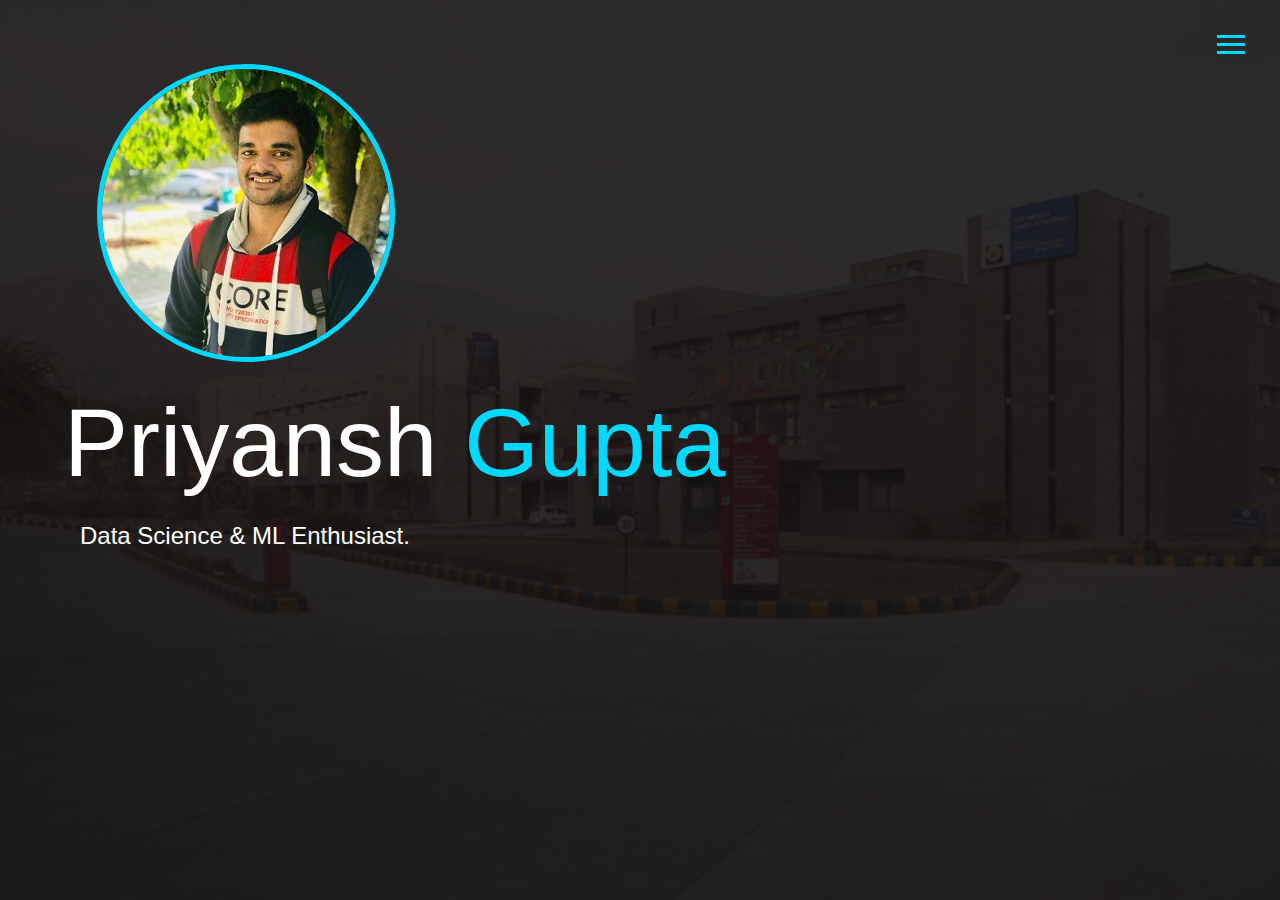
<file: index.html>
<!DOCTYPE html>
<html lang="en">

<head>
  <meta charset="UTF-8">
  <meta name="viewport" content="width=device-width, initial-scale=1.0">
  <meta http-equiv="X-UA-Compatible" content="ie=edge">
  <link rel="stylesheet" href="https://use.fontawesome.com/releases/v5.2.0/css/all.css" integrity="sha384-hWVjflwFxL6sNzntih27bfxkr27PmbbK/iSvJ+a4+0owXq79v+lsFkW54bOGbiDQ"
    crossorigin="anonymous">

  <link rel="stylesheet" href="css/main.css">
  <title>Welcome To My Portfolio</title>
</head>

<body id="bg-img">
  <header>
    <div class="menu-btn">
      <h1><div class="btn-line"></div>
      <div class="btn-line"></div>
      <div class="btn-line"></div></h1>
    </div>

    <nav class="menu">
      <div class="menu-branding">
        <div class="portrait"></div>
      </div>
      <ul class="menu-nav">
        <li class="nav-item current">
          <a href="index.html" class="nav-link">
            Home
          </a>
        </li>
        <li class="nav-item">
          <a href="about.html" class="nav-link">
            About Me
          </a>
        </li>        
        <li class="nav-item">
          <a href="skills.html" class="nav-link">
            Skills
          </a>
        </li>
        <li class="nav-item">
          <a href="work.html" class="nav-link">
            My Projects
          </a>
        </li>
        <li class="nav-item">
          <a href="contact.html" class="nav-link">
            How To Reach Me
          </a>
        </li>
      </ul>
    </nav>
  </header>

  <main id="home">
    <div class="about-info">
      <img src="img/portrait.jpg" alt="Priyansh Gupta" class="bio-image">
    </div><br>
    <h1 class="lg-heading">
      Priyansh
      <span class="text-secondary">Gupta</span>
    </h1>  
    <h2 class="sm-heading">
      Data Science & ML Enthusiast.
    </h2>
    <div class="icons">
      <a href="https://twitter.com/priyans78593745">
        <i class="fab fa-twitter fa-2x"></i>
      </a>
      <a href="https://www.facebook.com/priyansh.gupta.351756">
        <i class="fab fa-facebook fa-2x"></i>
      </a>
      <a href="https://www.linkedin.com/in/priyansh-gupta-649048159/">
        <i class="fab fa-linkedin fa-2x"></i>
      </a>
      <a href="https://github.com/priyansh19">
        <i class="fab fa-github fa-2x"></i>
      </a>
    </div>

  </main>

  <script src="js/main.js"></script>
</body>

</html>
</file>
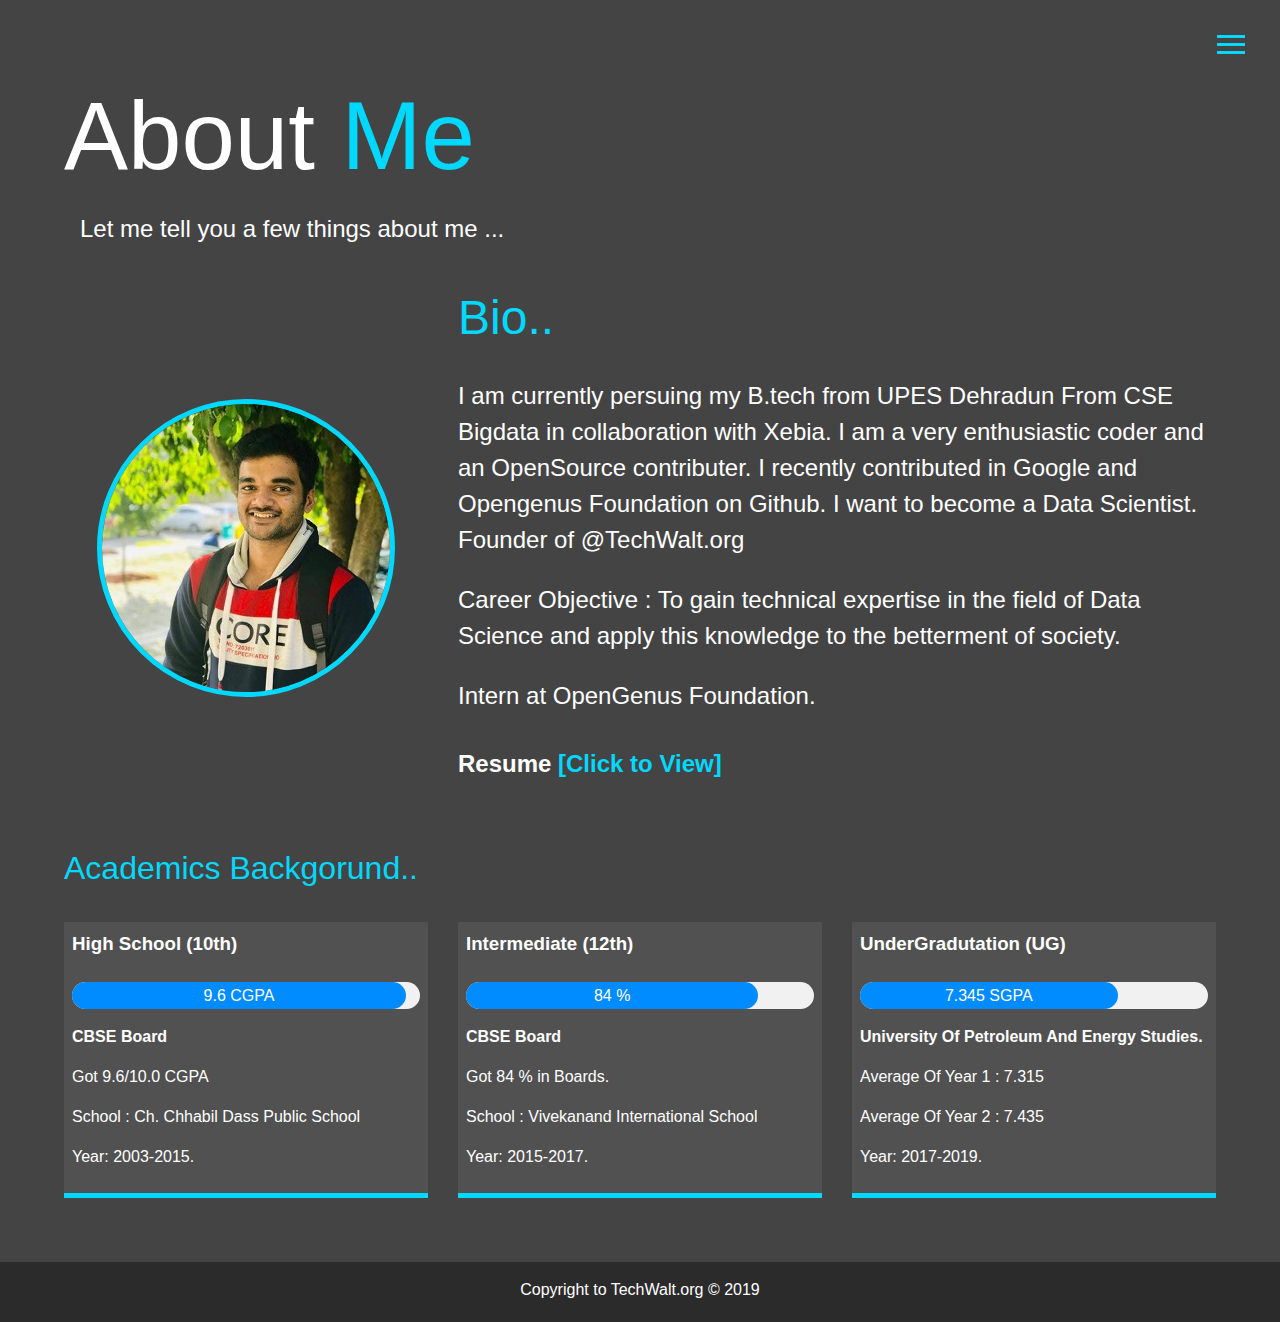
<file: about.html>
<!DOCTYPE html>
<html lang="en">

<head>
  <meta charset="UTF-8">
  <meta name="viewport" content="width=device-width, initial-scale=1.0">
  <meta http-equiv="X-UA-Compatible" content="ie=edge">
  <link rel="stylesheet" href="https://use.fontawesome.com/releases/v5.2.0/css/all.css" integrity="sha384-hWVjflwFxL6sNzntih27bfxkr27PmbbK/iSvJ+a4+0owXq79v+lsFkW54bOGbiDQ"
    crossorigin="anonymous">

  <link rel="stylesheet" href="css/main.css">
  <title>About Me</title>
  <style>
      .w3-light-grey,.w3-hover-light-grey:hover,.w3-light-gray,.w3-hover-light-gray:hover{color:rgb(29, 4, 255)!important;background-color:#f1f1f1!important}
      .w3-round-xlarge{border-radius:16px}
      .w3-container,.w3-panel{padding:0.1em 16px}
      .w3-blue,.w3-hover-blue:hover{color:#fff!important;background-color:rgb(0, 140, 255)!important}
      .w3-round-xlarge{border-radius:24px}.w3-round-xxlarge{border-radius:48px}
    </style>
</head>

<body>
  <header>
    <div class="menu-btn">
      <div class="btn-line"></div>
      <div class="btn-line"></div>
      <div class="btn-line"></div>
    </div>

    <nav class="menu">
      <div class="menu-branding">
        <div class="portrait"></div>
      </div>
      <ul class="menu-nav">
        <li class="nav-item">
          <a href="index.html" class="nav-link">
            Home
          </a>
        </li>
        <li class="nav-item current">
          <a href="about.html" class="nav-link">
            About Me
          </a>
        </li>
        <li class="nav-item">
          <a href="skills.html" class="nav-link">
            Skills
          </a>
        </li>
        <li class="nav-item">
          <a href="work.html" class="nav-link">
            My Work
          </a>
        </li>
        <li class="nav-item">
          <a href="contact.html" class="nav-link">
            How To Reach Me
          </a>
        </li>
      </ul>
    </nav>
  </header>

  <main id="about">
    <h1 class="lg-heading">
      About
      <span class="text-secondary">Me</span>
    </h1>
    <h2 class="sm-heading">
      Let me tell you a few things about me ...
    </h2>
    <div class="about-info">
      <img src="img/portrait.jpg" alt="Priyansh Gupta" class="bio-image">

      <div class="bio">
        <h1 class="text-secondary">Bio..</h1>
        <p>I am currently persuing my B.tech from UPES Dehradun From CSE Bigdata in collaboration with Xebia. I am a very enthusiastic coder and an OpenSource contributer. I recently contributed in Google and Opengenus Foundation on Github. I want to become a Data Scientist. Founder of @TechWalt.org </p>
        <p>Career Objective : To gain technical expertise in the field of Data Science and apply this knowledge to the betterment of society. </p>
        <p>Intern at OpenGenus Foundation.</p>
        <a href="https://drive.google.com/file/d/1FmGjwcOdOoBqLWtFP8mPF76doICd1Rr1/view?usp=sharing"><h4 class="lg-heading">Resume <span class="text-secondary"> [Click to View]</span>
    </h4></a>
      </div>
      <h1 span class="text-secondary">Academics Backgorund..</span></h1>
    </div>
    <div class="about-info">
      <div class="job job-1">
          <h3><b>High School (10th)</b></h3><br>
          <div class="w3-light-grey w3-round-xlarge">
              <div class="w3-container w3-blue w3-round-xlarge" style="width:96%"><center>9.6 CGPA</center></div>
            </div>
          <p><b>CBSE Board</b></p>
          <p>Got 9.6/10.0 CGPA</p>
          <p>School : Ch. Chhabil Dass Public School</p>
          <p>Year: 2003-2015.</p>
        </div>
        <div class="job job-2">
            <h3><b>Intermediate (12th)</b></h3><br>
            <div class="w3-light-grey w3-round-xlarge">
                <div class="w3-container w3-blue w3-round-xlarge" style="width:84%"><center>84 %</center></div>
              </div>
            <p><b>CBSE Board</b></p>
            <p>Got 84 % in Boards.</p>
            <p>School : Vivekanand International School</p>
            <p>Year: 2015-2017.</p>
        </div>
       <div class="job job-3">
          <h3><b>UnderGradutation (UG)</b></h3><br>
          <div class="w3-light-grey w3-round-xlarge">
              <div class="w3-container w3-blue w3-round-xlarge" style="width:74%"><center>7.345 SGPA</center></div>
            </div>
          <p><b>University Of Petroleum And Energy Studies.</b></p>
          <p>Average Of Year 1 : 7.315</p>
          <p>Average Of Year 2 : 7.435</p>
          <p>Year: 2017-2019.</p>
        </div>  

    </div>
  </main>

  <footer id="main-footer">
    Copyright to TechWalt.org  &copy; 2019
  </footer>

  <script src="js/main.js"></script>
</body>

</html>
</file>
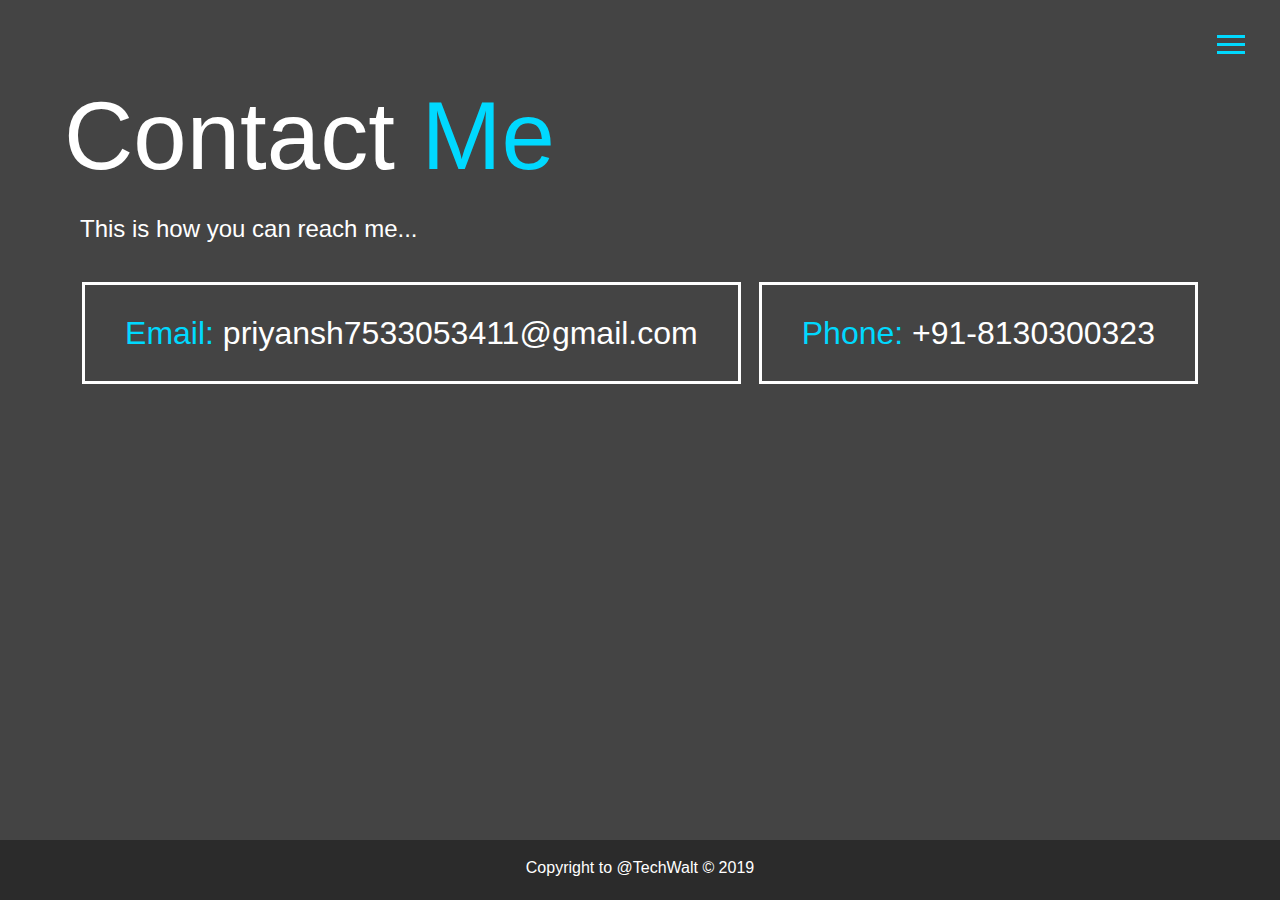
<file: contact.html>
<!DOCTYPE html>
<html lang="en">

<head>
  <meta charset="UTF-8">
  <meta name="viewport" content="width=device-width, initial-scale=1.0">
  <meta http-equiv="X-UA-Compatible" content="ie=edge">
  <link rel="stylesheet" href="https://use.fontawesome.com/releases/v5.2.0/css/all.css" integrity="sha384-hWVjflwFxL6sNzntih27bfxkr27PmbbK/iSvJ+a4+0owXq79v+lsFkW54bOGbiDQ"
    crossorigin="anonymous">

  <link rel="stylesheet" href="css/main.css">
  <title>Contact Me</title>
</head>

<body>
  <header>
    <div class="menu-btn">
      <div class="btn-line"></div>
      <div class="btn-line"></div>
      <div class="btn-line"></div>
    </div>

    <nav class="menu">
      <div class="menu-branding">
        <div class="portrait"></div>
      </div>
      <ul class="menu-nav">
        <li class="nav-item">
          <a href="index.html" class="nav-link">
            Home
          </a>
        </li>
        <li class="nav-item">
          <a href="about.html" class="nav-link">
            About Me
          </a>
        </li>
        <li class="nav-item">
          <a href="skills.html" class="nav-link">
            Skills
          </a>
        </li>
        <li class="nav-item">
          <a href="work.html" class="nav-link">
            My Work
          </a>
        </li>
        <li class="nav-item current">
          <a href="contact.html" class="nav-link">
            How To Reach Me
          </a>
        </li>
      </ul>
    </nav>
  </header>

  <main id="contact">
    <h1 class="lg-heading">
      Contact
      <span class="text-secondary">Me</span>
    </h1>
    <h2 class="sm-heading">
      This is how you can reach me...
    </h2>
    <div class="boxes">
      <div>
        <span class="text-secondary">Email: </span> priyansh7533053411@gmail.com
      </div>
      <div>
        <span class="text-secondary">Phone: </span> +91-8130300323
      </div>
    </div>
  </main>

  <footer id="main-footer">
    Copyright to @TechWalt &copy; 2019
  </footer>

  <script src="js/main.js"></script>
</body>

</html>
</file>
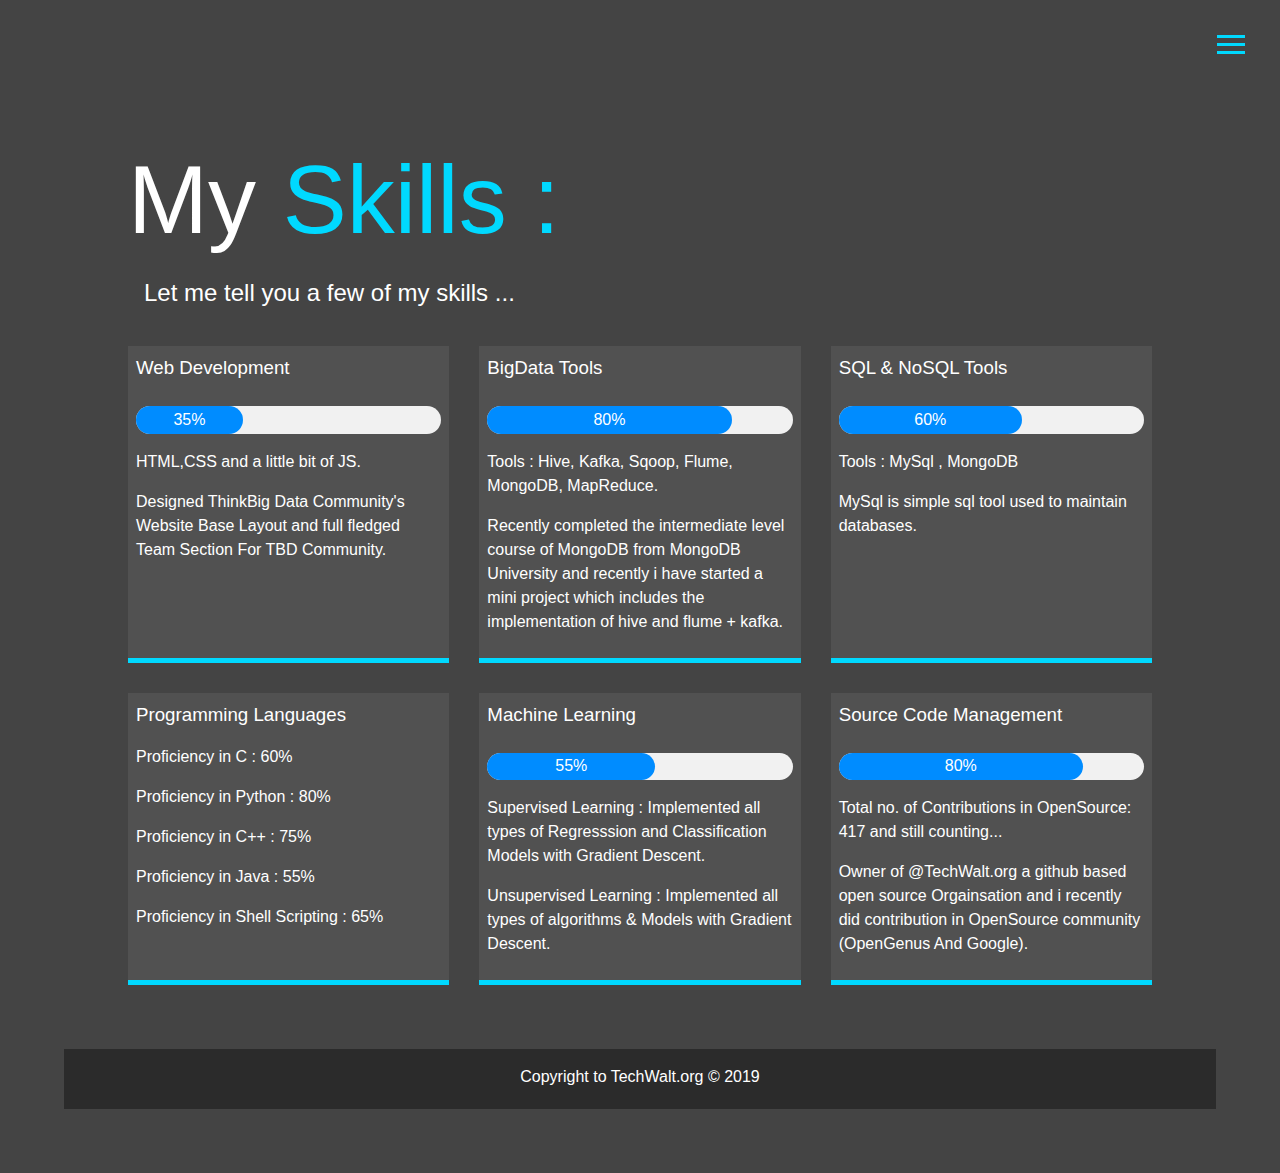
<file: skills.html>
<!DOCTYPE html>
<html lang="en">

<head>
  <meta charset="UTF-8">
  <meta name="viewport" content="width=device-width, initial-scale=1.0">
  <meta http-equiv="X-UA-Compatible" content="ie=edge">
  <link rel="stylesheet" href="https://use.fontawesome.com/releases/v5.2.0/css/all.css" integrity="sha384-hWVjflwFxL6sNzntih27bfxkr27PmbbK/iSvJ+a4+0owXq79v+lsFkW54bOGbiDQ"
    crossorigin="anonymous">

  <link rel="stylesheet" href="css/main.css">
  <title>About Me</title>
  <style>
    .w3-light-grey,.w3-hover-light-grey:hover,.w3-light-gray,.w3-hover-light-gray:hover{color:#000!important;background-color:#f1f1f1!important}
    .w3-round-xlarge{border-radius:16px}
    .w3-container,.w3-panel{padding:0.1em 16px}
    .w3-blue,.w3-hover-blue:hover{color:#fff!important;background-color:rgb(0, 140, 255)!important}
    .w3-round-xlarge{border-radius:16px}.w3-round-xxlarge{border-radius:32px}
    
  </style>
</head>

<body>
  <header>
    <div class="menu-btn">
      <div class="btn-line"></div>
      <div class="btn-line"></div>
      <div class="btn-line"></div>
    </div>

    <nav class="menu">
      <div class="menu-branding">
        <div class="portrait"></div>
      </div>
      <ul class="menu-nav">
        <li class="nav-item">
          <a href="index.html" class="nav-link">
            Home
          </a>
        </li>
        <li class="nav-item current">
          <a href="about.html" class="nav-link">
            About Me
          </a>
        </li>
        <li class="nav-item">
          <a href="skills.html" class="nav-link">
            Skills
          </a>
        </li>
        <li class="nav-item">
          <a href="work.html" class="nav-link">
            My Work
          </a>
        </li>
        <li class="nav-item">
          <a href="contact.html" class="nav-link">
            How To Reach Me
          </a>
        </li>
      </ul>
    </nav>
  </header>

  <main id="skills">
    <main id="about">
      <h1 class="lg-heading">
        My
        <span class="text-secondary">Skills :</span>
      </h1>
      <h2 class="sm-heading">
        Let me tell you a few of my skills ...
      </h2>
      <p></p>
      <div class="about-info">
        <div class="job job-1">

          <h3>Programming Languages </h3>
          <p> Proficiency in C : 60% </p>
          <p> Proficiency in Python : 80% </p>
          <p> Proficiency in C++ : 75% </p>
          <p> Proficiency in Java : 55% </p>
          <p> Proficiency in Shell Scripting : 65% </p>
          <p><p>
        </div>
        <div class="job job-2">
          <h3>Machine Learning </h3><br>
          <div class="w3-light-grey w3-round-xlarge">
              <div class="w3-container w3-blue w3-round-xlarge" style="width:55%"><center>55%</center></div>
            </div>
          <p>Supervised Learning : Implemented all types of Regresssion and Classification Models with Gradient Descent.</p>
          <p>Unsupervised Learning : Implemented all types of algorithms & Models with Gradient Descent.</p>
        </div>
  
        <div class="job job-3">
          <h3>Source Code Management</h3><br>
          <div class="w3-light-grey w3-round-xlarge">
              <div class="w3-container w3-blue w3-round-xlarge" style="width:80%"><center>80%</center></div>
            </div>
          <p> Total no. of Contributions in OpenSource: 417 and still counting... </p>
          <p>Owner of @TechWalt.org a github based open source Orgainsation and i recently did contribution in OpenSource community (OpenGenus And Google). </p>
        </div>
        
        <div class="job job-4">
          <h3>Web Development</h3><br>
          <div class="w3-light-grey w3-round-xlarge">
              <div class="w3-container w3-blue w3-round-xlarge" style="width:35%"><center>35%</center></div>
            </div>
          <p>HTML,CSS and a little bit of JS.</p>
          <p>Designed ThinkBig Data Community's Website Base Layout and full fledged Team Section For TBD Community.</p>
        </div>
  
        <div class="job job-5">
          <h3>BigData Tools </h3><br>
          <div class="w3-light-grey w3-round-xlarge">
              <div class="w3-container w3-blue w3-round-xlarge" style="width:80%"><center>80%</center></div>
            </div>
          <p>Tools : Hive, Kafka, Sqoop, Flume, MongoDB, MapReduce.</p>
          <p>Recently completed the intermediate level course of MongoDB from MongoDB University and recently i have started a mini project which includes the implementation of hive and flume + kafka. </p>
        </div>
        <div class="job job-6">
          <h3>SQL & NoSQL Tools </h3><br>
          <div class="w3-light-grey w3-round-xlarge">
              <div class="w3-container w3-blue w3-round-xlarge" style="width:60%"><center>60%</center></div>
            </div>
          <p>Tools : MySql , MongoDB </p>
          <p>MySql is simple sql tool used to maintain databases. </p>
        </div>
        
      </div>
  </main>

  <footer id="main-footer">
    Copyright to TechWalt.org  &copy; 2019
  </footer>

  <script src="js/main.js"></script>
</body>

</html>
</file>
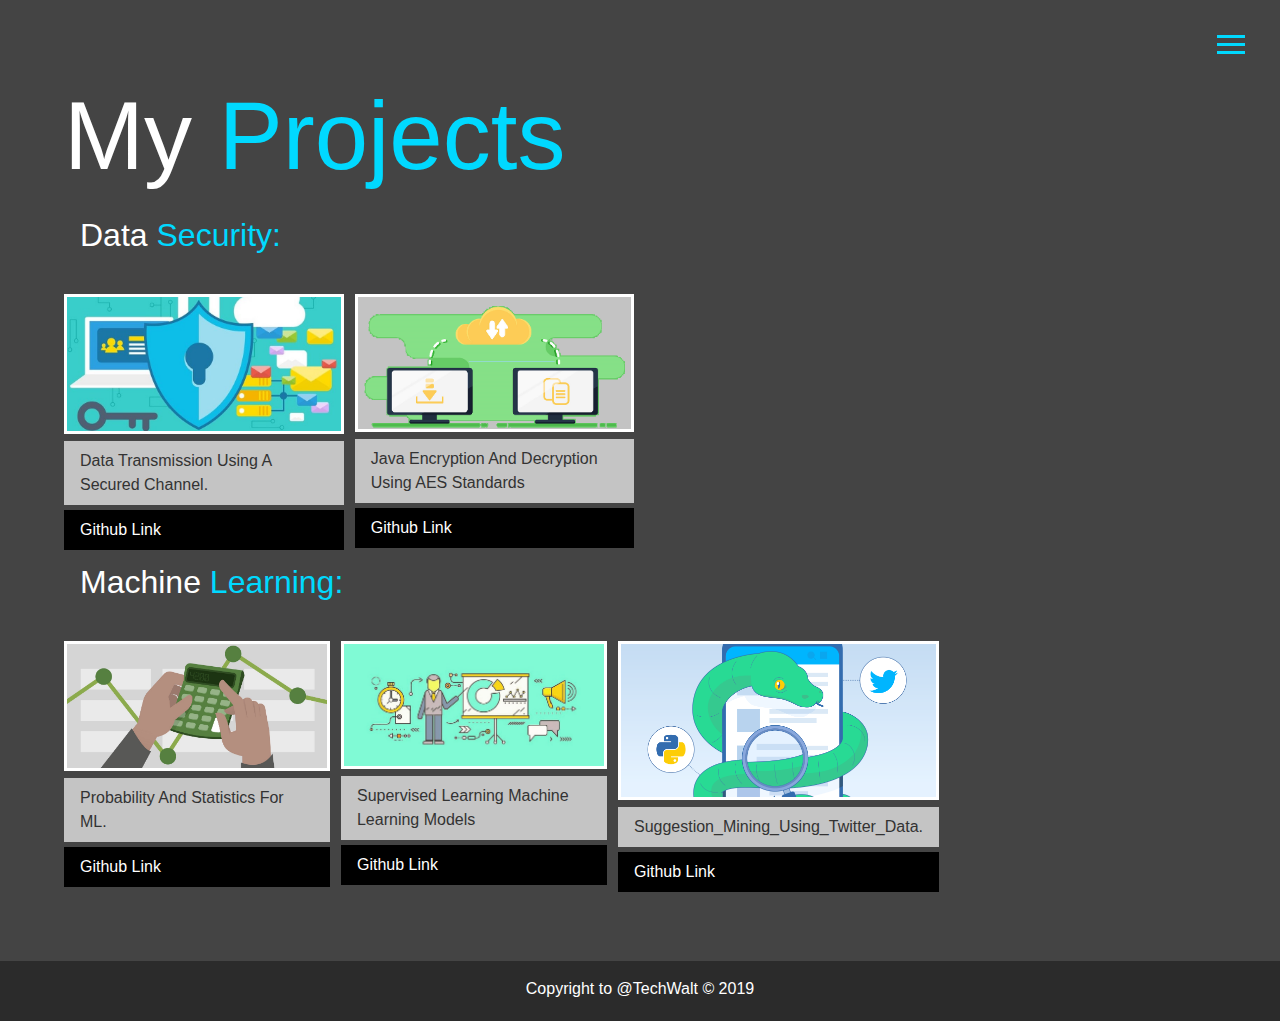
<file: work.html>
<!DOCTYPE html>
<html lang="en">

<head>
  <meta charset="UTF-8">
  <meta name="viewport" content="width=device-width, initial-scale=1.0">
  <meta http-equiv="X-UA-Compatible" content="ie=edge">
  <link rel="stylesheet" href="https://use.fontawesome.com/releases/v5.2.0/css/all.css" integrity="sha384-hWVjflwFxL6sNzntih27bfxkr27PmbbK/iSvJ+a4+0owXq79v+lsFkW54bOGbiDQ"
    crossorigin="anonymous">

  <link rel="stylesheet" href="css/main.css">
  <title>View My Work</title>
</head>

<body>
  <header>
    <div class="menu-btn">
      <div class="btn-line"></div>
      <div class="btn-line"></div>
      <div class="btn-line"></div>
    </div>

    <nav class="menu">
      <div class="menu-branding">
        <div class="portrait"></div>
      </div>
      <ul class="menu-nav">
        <li class="nav-item">
          <a href="index.html" class="nav-link">
            Home
          </a>
        </li>
        <li class="nav-item">
          <a href="about.html" class="nav-link">
            About Me
          </a>
        </li>
        <li class="nav-item">
          <a href="skills.html" class="nav-link">
            Skills
          </a>
        </li>
        <li class="nav-item current">
          <a href="work.html" class="nav-link">
            My Work
          </a>
        </li>
        <li class="nav-item">
          <a href="contact.html" class="nav-link">
            How To Reach Me
          </a>
        </li>
      </ul>
    </nav>
  </header>

  <main id="work">
    <h1 class="lg-heading">
      My
      <span class="text-secondary">Projects</span>
    </h1>
    
    <h1 class="sm-heading">
        Data
        <span class="text-secondary">Security:</span>
      </h1>
    <div class="projects">
        <div class="item">
            <a href="#!">
              <img src="img/projects/project5.jpg" alt="Data Transmission Using A Secured Channel.">
            </a>
            <a href="#" class="btn-light">Data Transmission Using A Secured Channel.</a>
            <a href="https://github.com/priyansh19/Suggestion_Mining_Using_Twitter_Data" class="btn-dark">
              <i class="fab fa-github"></i> Github Link
            </a>
          </div>
      
      <div class="item">
        <a href="#!">
          <img src="img/projects/project3.png" alt="Java Encryption Using AES Standards.">
        </a>
        <a href="#" class="btn-light">Java Encryption And Decryption Using AES Standards</a>
        <a href="https://github.com/priyansh19/Java_Encryption_Decryption_project" class="btn-dark">
          <i class="fab fa-github"></i> Github Link
        </a>
      </div>
    </div>
    <h1 class="sm-heading">
        Machine 
        <span class="text-secondary">Learning:</span>
      </h1>
    <div class="projects">
        <div class="item">
            <a href="#!">
              <img src="img/projects/project4.jpg" alt="Probability And Statistics For ML.">
            </a>
            <a href="#" class="btn-light">Probability And Statistics For ML.</a>
            <a href="https://github.com/priyansh19/Probability_And_Statistics_For_ML" class="btn-dark">
              <i class="fab fa-github"></i> Github Link
            </a>
          </div>
        <div class="item">
            <a href="#!">
              <img src="img/projects/project2.jpg" alt="Supervised Learning Models">
            </a>
            <a href="#" class="btn-light">Supervised Learning Machine Learning Models </a>
            <a href="https://github.com/priyansh19/Regression_Models_Supervised_ML" class="btn-dark">
              <i class="fab fa-github"></i> Github Link 
            </a>
          </div>
        <div class="item">
            <a href="#!">
              <img src="img/projects/project1.jpg" alt="Suggestion Mining Using Twitter Data.">
            </a>
            <a href="#" class="btn-light">Suggestion_Mining_Using_Twitter_Data.</a>
            <a href="https://github.com/priyansh19/Suggestion_Mining_Using_Twitter_Data" class="btn-dark">
              <i class="fab fa-github"></i> Github Link
            </a>
          </div>
        
    </div>
  </main>

  <footer id="main-footer">
    Copyright to @TechWalt &copy; 2019
  </footer>

  <script src="js/main.js"></script>
</body>

</html>
</file>
<file: css/main.css>
.menu-btn {
  position: absolute;
  z-index: 3;
  right: 35px;
  top: 35px;
  cursor: pointer;
  transition: all 0.5s ease-out; }
  .menu-btn .btn-line {
    width: 28px;
    height: 3px;
    margin: 0 0 5px 0;
    background: #00d9ff;
    transition: all 0.5s ease-out; }
  .menu-btn.close {
    transform: rotate(180deg); }
    .menu-btn.close .btn-line:nth-child(1) {
      transform: rotate(45deg) translate(5px, 5px); }
    .menu-btn.close .btn-line:nth-child(2) {
      opacity: 0; }
    .menu-btn.close .btn-line:nth-child(3) {
      transform: rotate(-45deg) translate(7px, -6px); }

.menu {
  position: fixed;
  top: 0;
  width: 100%;
  opacity: 0.9;
  visibility: hidden; }
  .menu.show {
    visibility: visible; }
  .menu-branding, .menu-nav {
    display: flex;
    flex-flow: column wrap;
    align-items: center;
    justify-content: center;
    float: left;
    width: 50%;
    height: 100vh;
    overflow: hidden; }
  .menu-nav {
    margin: 0;
    padding: 0;
    background: #373737;
    list-style: none;
    transform: translate3d(0, -100%, 0);
    transition: all 0.5s ease-out; }
    .menu-nav.show {
      transform: translate3d(0, 0, 0); }
  .menu-branding {
    background: #444;
    transform: translate3d(0, 100%, 0);
    transition: all 0.5s ease-out; }
    .menu-branding.show {
      transform: translate3d(0, 0, 0); }
    .menu-branding .portrait {
      width: 280px;
      height: 280px;
      background: url("../img/portrait.jpg");
      border-radius: 300%;
      border: solid 3px #00d9ff; }
  .menu .nav-item {
    transform: translate3d(600px, 0, 0);
    transition: all 0.5s ease-out; }
    .menu .nav-item.show {
      transform: translate3d(0, 0, 0); }
    .menu .nav-item.current > a {
      color: #00d9ff; }
  .menu .nav-link {
    display: inline-block;
    position: relative;
    font-size: 30px;
    text-transform: uppercase;
    padding: 1rem 0;
    font-weight: 300;
    color: #fff;
    text-decoration: none;
    transition: all 0.5s ease-out; }
    .menu .nav-link:hover {
      color: #00d9ff; }

.nav-item:nth-child(1) {
  transition-delay: 0.1s; }

.nav-item:nth-child(2) {
  transition-delay: 0.2s; }

.nav-item:nth-child(3) {
  transition-delay: 0.3s; }

.nav-item:nth-child(4) {
  transition-delay: 0.4s; }

* {
  box-sizing: border-box; }

body {
  background: #444;
  color: rgb(255, 255, 255);
  height: 100%;
  margin: 0;
  font-family: 'Segoe UI', Tahoma, Geneva, Verdana, sans-serif;
  line-height: 1.5; }
  body#bg-img {
    background: url(../img/background.jpg);
    background-attachment: fixed;
    background-size: cover; }
    body#bg-img:after {
      content: '';
      position: absolute;
      top: 0;
      right: 0;
      width: 100%;
      height: 100%;
      z-index: -1;
      background: rgba(22, 19, 19, 0.9); }

h1,
h2,
h3 {
  margin: 0;
  font-weight: 400; }
  h1.lg-heading,
  h2.lg-heading,
  h3.lg-heading {
    font-size: 6rem; }
  h1.sm-heading,
  h2.sm-heading,
  h3.sm-heading {
    margin-bottom: 2rem;
    padding: 0.2rem 1rem;
    }

a {
  color: #fff;
  text-decoration: none; }

header {
  position: fixed;
  z-index: 2;
  width: 100%; }

.text-secondary {
  color: #00d9ff; }

main {
  padding: 4rem;
  min-height: calc(100vh - 60px); }
  main .icons {
    margin-top: 1rem; }
    main .icons a {
      padding: 0.4rem; }
      main .icons a:hover {
        color: #00d9ff;
        transition: all 0.5s ease-out; }
              
  main#home {
    overflow: hidden; }
    main#home h1 {
      margin-top: -5vh; }

.about-info {
  display: grid;
  grid-gap: 30px;
  grid-template-areas: 'bioimage bio bio' 'job1 job2 job3';
  grid-template-columns: repeat(3, 1fr); }
  .about-info .bio-image {
    grid-area: bioimage;
    margin: auto;
    border-radius: 1000%;
    border: #00d9ff 5px solid; }
  .about-info .bio {
    grid-area: bio;
    font-size: 1.5rem; }
  .about-info .job-1 {
    grid-area: job1; }
  .about-info .job-2 {
    grid-area: job2; }
  .about-info .job-3 {
    grid-area: job3; }
  .about-info .job {
    background: #515151;
    padding: 0.5rem;
    border-bottom: #00d9ff 5px solid; }

.projects {
  display: grid;
  grid-gap: 0.7rem;
  grid-template-columns: repeat(3, 1fr); }
  .projects img {
    width: 100%;
    border: 3px #fff solid; }
    .projects img:hover {
      opacity: 0.5;
      border-color: #00d9ff;
      transition: all 0.5s ease-out; }

.boxes {
  display: flex;
  flex-wrap: wrap;
  justify-content: space-evenly;
  align-items: center;
  margin-top: 1rem; }
  .boxes div {
    font-size: 2rem;
    border: 3px #fff solid;
    padding: 1.5rem 2.5rem;
    margin-bottom: 3rem;
    transition: all 0.5s ease-out; }
    .boxes div:hover {
      padding: 0.5rem 1.5rem;
      background: #00d9ff;
      color: #000; }
      .boxes div:hover span {
        color: #000; }

.btn, .btn-dark, .btn-light {
  display: block;
  padding: 0.5rem 1rem;
  border: 0;
  margin-bottom: 0.3rem; }
  .btn:hover, .btn-dark:hover, .btn-light:hover {
    background: #00d9ff;
    color: #000; }

.btn-dark {
  background: black;
  color: #fff; }

.btn-light {
  background: #c4c4c4;
  color: #333; }

#main-footer {
  text-align: center;
  padding: 1rem;
  background: #2b2b2b;
  color: #fff;
  height: 60px; }

@media screen and (min-width: 1171px) {
  .projects {
    grid-template-columns: repeat(4, 1fr); } }

@media screen and (min-width: 769px) and (max-width: 1170px) {
  .projects {
    grid-template-columns: repeat(3, 1fr); } }

@media screen and (max-width: 768px) {
  main {
    align-items: center;
    text-align: center; }
    main .lg-heading {
      line-height: 1;
      margin-bottom: 1rem; }
  ul.menu-nav,
  div.menu-branding {
    float: none;
    width: 100%;
    min-height: 0; }
    ul.menu-nav.show,
    div.menu-branding.show {
      transform: translate3d(0, 0, 0); }
  .menu-nav {
    height: 75vh;
    transform: translate3d(-100%, 0, 0);
    font-size: 24px; }
  .menu-branding {
    height: 25vh;
    transform: translate3d(100%, 0, 0); }
    .menu-branding .portrait {
      background: url("../img/portrait1.jpg");
      width: 150px;
      height: 150px; }
  .about-info {
    grid-template-areas: 'bioimage' 'bio' 'job1' 'job2' 'job3';
    grid-template-columns: 1fr; }
  .projects {
    grid-template-columns: repeat(2, 1fr); } }

@media screen and (max-width: 500px) {
  main {
    padding: 2rem; }
    main #home h1 {
      margin-top: 10vh; }
    main .lg-heading {
      margin-top: 1rem;
      font-size: 5rem; }
  .projects {
    grid-template-columns: 1fr; } }
</file>
